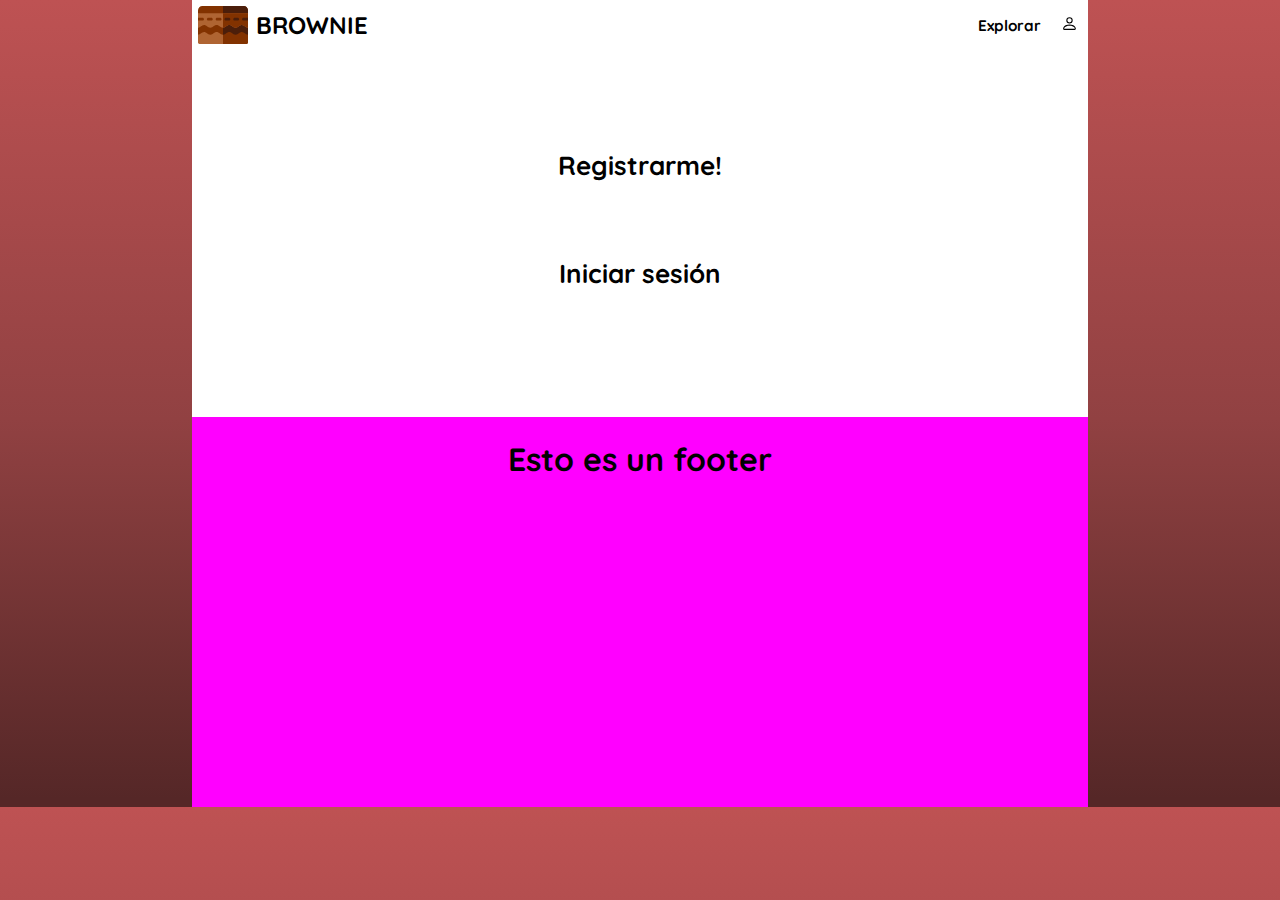
<file: index.html>
<!Doctype html>
<html lang="es">

<head>
    <meta charset="UTF-8">
    <meta http-equiv="X-UA-Compatible" content="IE=edge">
    <meta name="viewport" content="width=device-width, initial-scale=1.0">
    <title>Brownie</title>
    <link rel="preconnect" href="https://fonts.gstatic.com">
    <link href="https://fonts.googleapis.com/css2?family=Quicksand:wght@400;600&display=swap" rel="stylesheet">
    <link rel="stylesheet" href="css/style.css">
</head>

<body>
    <div class="bg-container">
        <div class="head ">
            <div class="left-head ">
                <a href="index.html">
                    <img src="img/brownie.svg">

                    <h3 style="margin-left: 5%;">BROWNIE</h3>
                </a>

            </div>
            <div class="right-head">
                <a href="explorar.html">
                    <h3>Explorar </h3>

                </a>
                <ul>
                    <li>
                        <a href="#"><img src="img/person.svg" alt=""></a>
                        <ul>
                            <li><a href="perfil.html">Perfil</a></li>
                            <li>
                                <a href="">Configuracion</a></li>
                            <li>
                                <a href="">Salir</a></li>
                        </ul>
                    </li>
                </ul>
            </div>
        </div>

        <div class="content">
            <div class="card-column-center">
                <a href="crearperfil.html">
                    <h1>Registrarme!</h1>
                </a>
                <br>
                <a href="iniciarsesion.html">
                    <h1>Iniciar sesión</h1>
                </a>
            </div>

        </div>
        <div class="footer">
            <h1>Esto es un footer</h1>
        </div>


    </div>





</body>

</html>
</file>
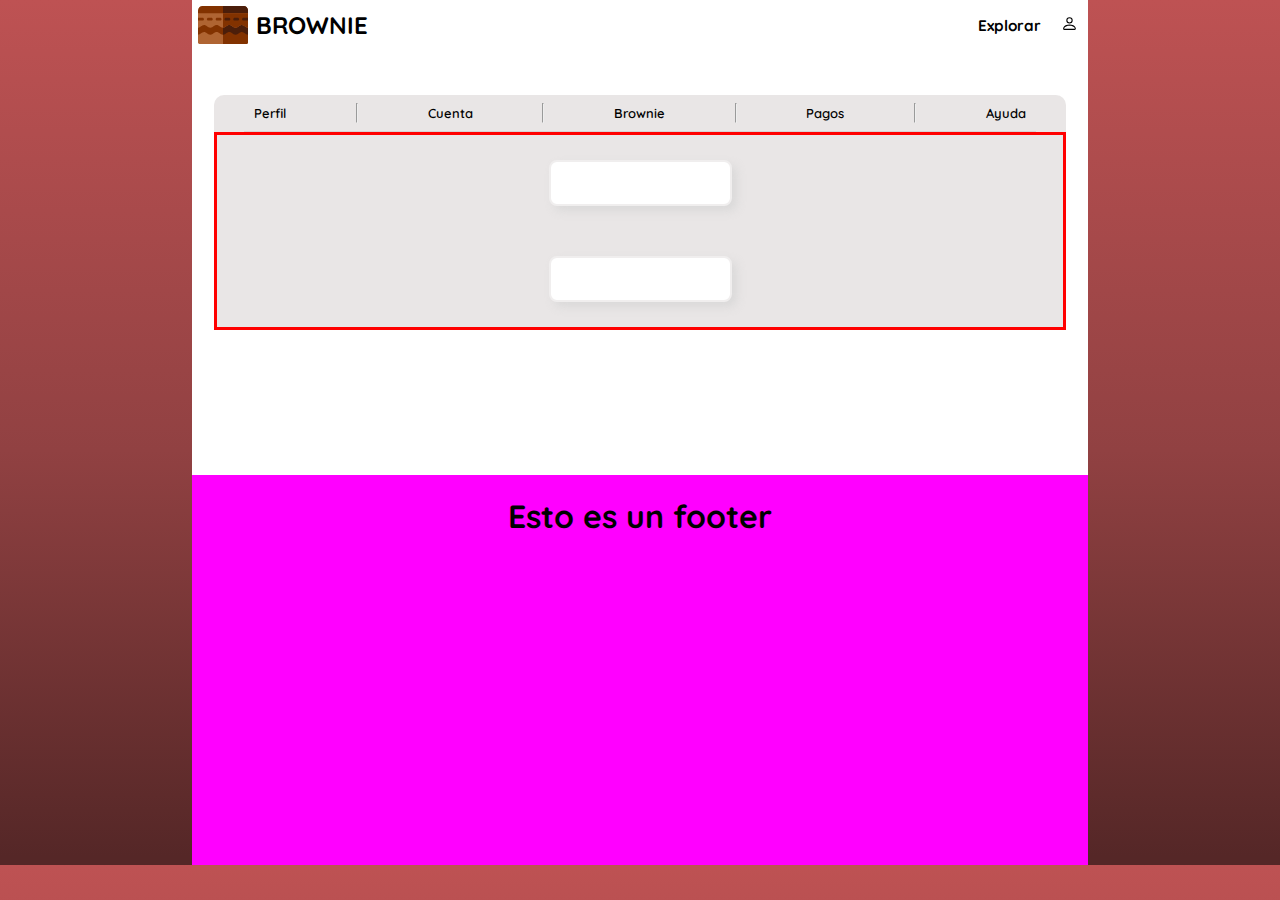
<file: config.html>
<!Doctype html>
<html lang="es">

<head>
    <meta charset="UTF-8">
    <meta http-equiv="X-UA-Compatible" content="IE=edge">
    <meta name="viewport" content="width=device-width, initial-scale=1.0">
    <title>Iniciar sesión</title>
    <link rel="preconnect" href="https://fonts.gstatic.com">
    <link href="https://fonts.googleapis.com/css2?family=Quicksand:wght@400;600&display=swap" rel="stylesheet">
    <link rel="stylesheet" href="css/style.css">
</head>

<body>
    <div class="bg-container">
        <div class="head ">
            <div class="left-head ">
                <a href="index.html">
                    <img src="img/brownie.svg">

                    <h3 style="margin-left: 5%;">BROWNIE</h3>
                </a>

            </div>
            <div class="right-head ">
                <a href="explorar.html">
                    <h3>Explorar </h3>

                </a>


                <ul>
                    <li>
                        <a href="#"><img src="img/person.svg" alt=""></a>
                        <ul>
                            <li><a href="perfil.html">Perfil</a></li>
                            <li>
                                <a href="">Configuracion</a></li>
                            <li>
                                <a href="">Salir</a></li>
                        </ul>
                    </li>
                </ul>

            </div>
        </div>
        <div class="content ">

            <div class="card-config  ">
                <div class="opc-config">
                    <a href="javascript:void(0);" onclick="mostrarPerfil()">Perfil</a>
                    <hr>
                    <a href="javascript:void(0);" onclick="mostrarCuenta()">Cuenta</a>
                    <hr>
                    <a href="javascript:void(0);" onclick="mostrarBrownie()">Brownie</a>
                    <hr>
                    <a href="javascript:void(0);" onclick="mostrarPagos()">Pagos</a>
                    <hr>
                    <a href="javascript:void(0);" onclick="mostrarAyuda()">Ayuda</a>

                </div>
                <!-- configuracion perfil -->
                <div id="perfil-show">
                    <div class="perfil-config border">
                        <input type="text">
                        <input type="text">
                    </div>
                </div>
                <!-- configuracion cuenta -->
                <div id="cuenta-show">
                    Cuenta
                </div>
                <!-- configuracion brownie -->
                <div id="brownie-show">
                    Brownie
                </div>
                <!-- configuracion pagos -->
                <div id="pagos-show">
                    Pagos
                </div>
                <!-- configuracion  ayuda-->
                <div id="ayuda-show">
                    Ayuda
                </div>

            </div>

        </div>

        <!-- Fin del contenido -->
        <div class="footer ">
            <h1>Esto es un footer</h1>
        </div>


    </div>
    <!-- script que controla los elementos mostrados en la configuracion -->
    <script>
        function mostrarPerfil() {
            document.getElementById('perfil-show').style.display = 'block'
            document.getElementById('cuenta-show').style.display = 'none'
            document.getElementById('brownie-show').style.display = 'none'
            document.getElementById('pagos-show').style.display = 'none'
            document.getElementById('ayuda-show').style.display = 'none'
        }

        function mostrarCuenta() {
            document.getElementById('cuenta-show').style.display = 'block'
            document.getElementById('perfil-show').style.display = 'none'
            document.getElementById('brownie-show').style.display = 'none'
            document.getElementById('pagos-show').style.display = 'none'
            document.getElementById('ayuda-show').style.display = 'none'
        }

        function mostrarBrownie() {
            document.getElementById('brownie-show').style.display = 'block'
            document.getElementById('perfil-show').style.display = 'none'
            document.getElementById('cuenta-show').style.display = 'none'
            document.getElementById('pagos-show').style.display = 'none'
            document.getElementById('ayuda-show').style.display = 'none'
        }

        function mostrarPagos() {
            document.getElementById('pagos-show').style.display = 'block'
            document.getElementById('perfil-show').style.display = 'none'
            document.getElementById('brownie-show').style.display = 'none'
            document.getElementById('cuenta-show').style.display = 'none'
            document.getElementById('ayuda-show').style.display = 'none'
        }

        function mostrarAyuda() {
            document.getElementById('ayuda-show').style.display = 'block'
            document.getElementById('perfil-show').style.display = 'none'
            document.getElementById('cuenta-show').style.display = 'none'
            document.getElementById('brownie-show').style.display = 'none'
            document.getElementById('pagos-show').style.display = 'none'
        }
    </script>
</body>

</html>
</file>
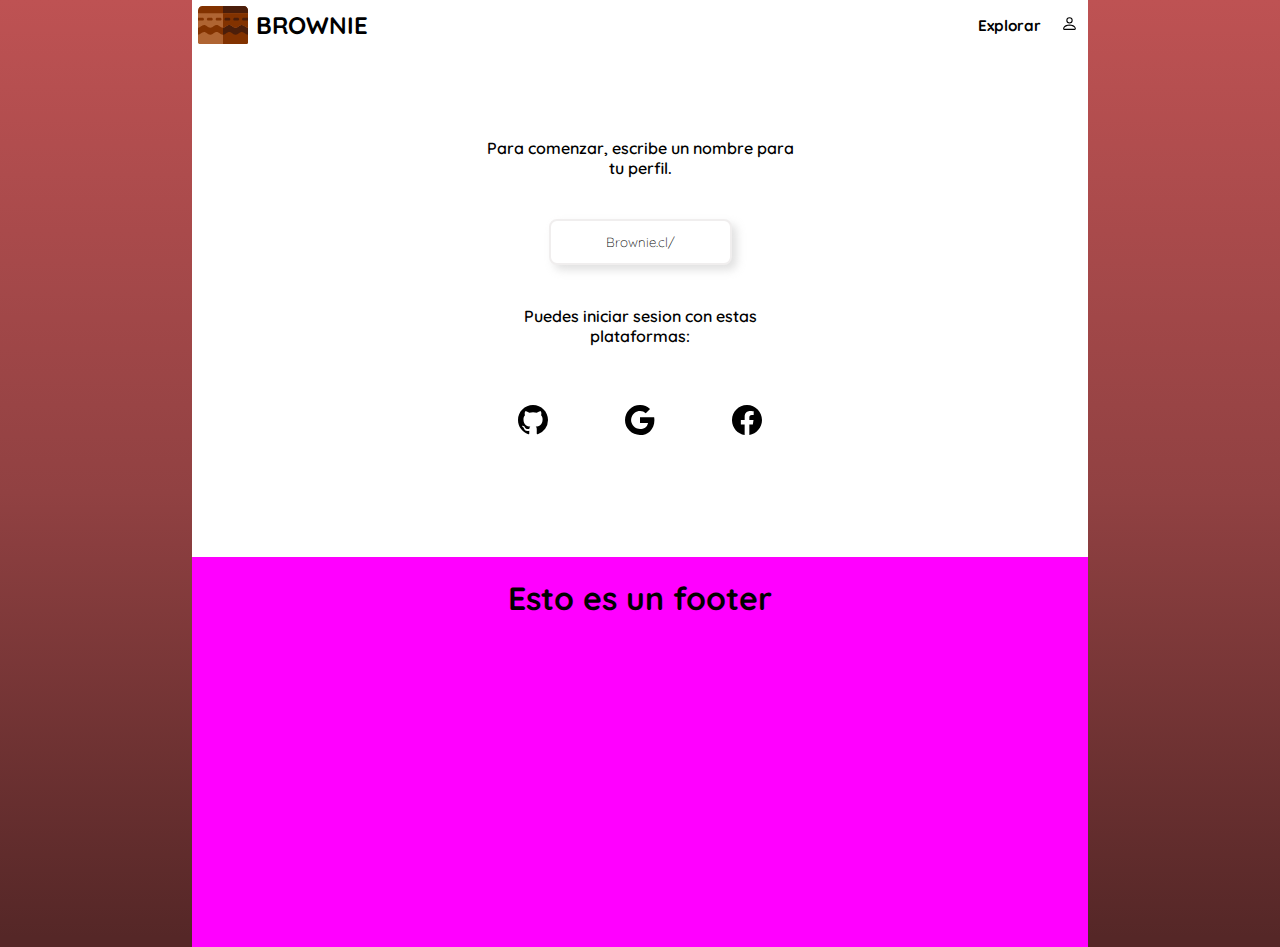
<file: crearperfil.html>
<!Doctype html>
<html lang="es">

<head>
    <meta charset="UTF-8">
    <meta http-equiv="X-UA-Compatible" content="IE=edge">
    <meta name="viewport" content="width=device-width, initial-scale=1.0">
    <title>Crear perfil</title>
    <link rel="preconnect" href="https://fonts.gstatic.com">
    <link href="https://fonts.googleapis.com/css2?family=Quicksand:wght@400;600&display=swap" rel="stylesheet">
    <link rel="stylesheet" href="css/style.css">
</head>

<body>
    <div class="bg-container">
        <div class="head ">
            <div class="left-head ">
                <a href="index.html">
                    <img src="img/brownie.svg">

                    <h3 style="margin-left: 5%;">BROWNIE</h3>
                </a>

            </div>
            <div class="right-head ">
                <a href="explorar.html">
                    <h3>Explorar </h3>

                </a>


                <ul>
                    <li>
                        <a href="#"><img src="img/person.svg" alt=""></a>
                        <ul>
                            <li><a href="perfil.html">Perfil</a></li>
                            <li>
                                <a href="">Configuracion</a></li>
                            <li>
                                <a href="">Salir</a></li>
                        </ul>
                    </li>
                </ul>

            </div>
        </div>

        <div class="content">
            <div class="card-column-center">
                <div class="crear-perfil">
                    <p>Para comenzar, escribe un nombre para tu perfil.</p>
                    <input value="Brownie.cl/" type="text">
                    <p> Puedes iniciar sesion con estas plataformas:</p>

                </div>
                <div class="cuentas">
                    <button title="Github"><img src="img/github.svg" alt=""></button>
                    <button title="Google"><img src="img/google.svg" alt=""></button>
                    <button title="Facebook"><img src="img/facebook.svg" alt=""></button>
                </div>

            </div>
        </div>
        <div class="footer">
            <h1>Esto es un footer</h1>
        </div>

    </div>



</body>

</html>
</file>
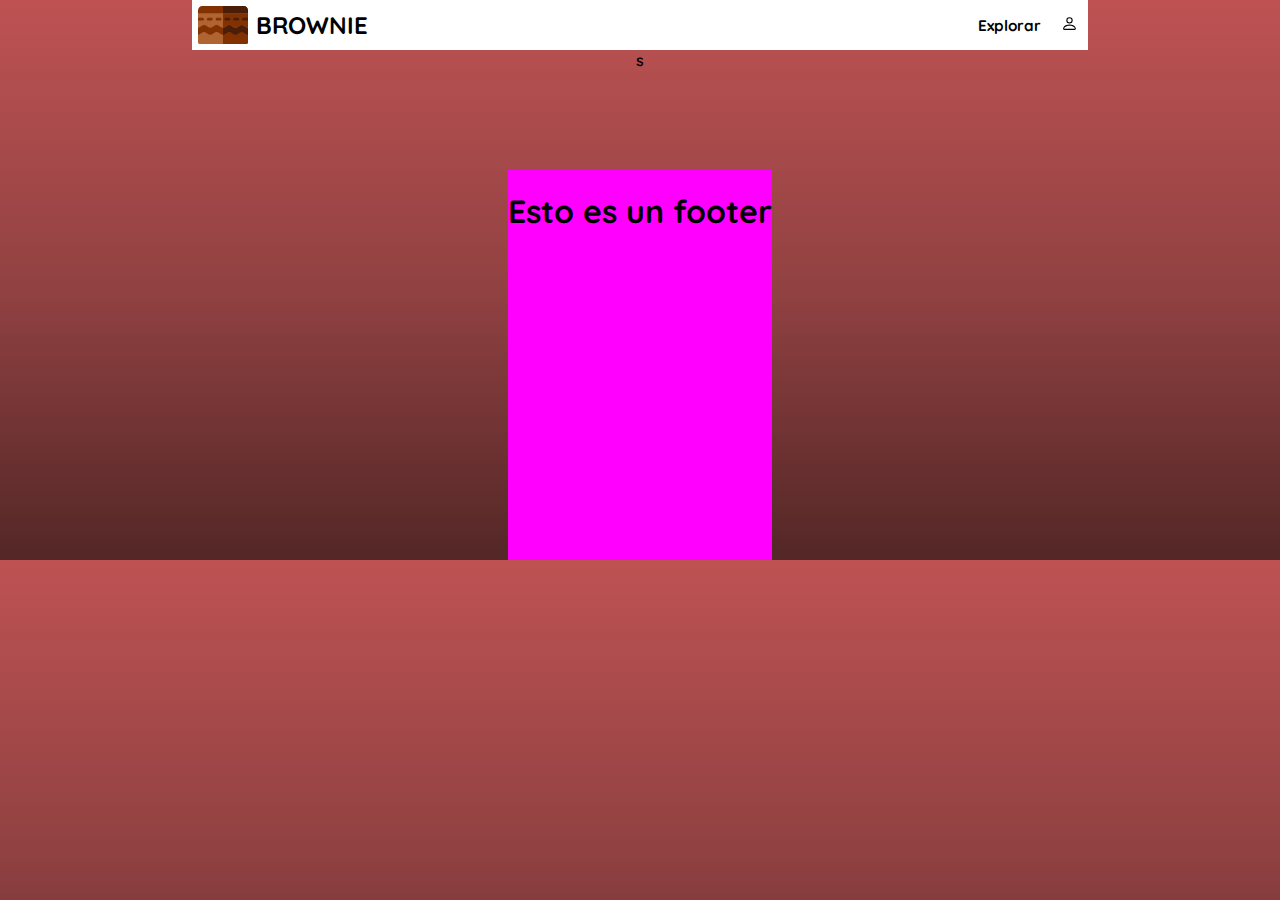
<file: explorar.html>
<!Doctype html>
<html lang="es">

<head>
    <meta charset="UTF-8">
    <meta http-equiv="X-UA-Compatible" content="IE=edge">
    <meta name="viewport" content="width=device-width, initial-scale=1.0">
    <title>Iniciar sesión</title>
    <link rel="preconnect" href="https://fonts.gstatic.com">
    <link href="https://fonts.googleapis.com/css2?family=Quicksand:wght@400;600&display=swap" rel="stylesheet">
    <link rel="stylesheet" href="css/style.css">
</head>

<body>
    <div class="bg-container">
        <div class="head ">
            <div class="left-head ">
                <a href="index.html">
                    <img src="img/brownie.svg">

                    <h3 style="margin-left: 5%;">BROWNIE</h3>
                </a>

            </div>
            <div class="right-head ">
                <a href="explorar.html">
                    <h3>Explorar </h3>

                </a>


                <ul>
                    <li>
                        <a href="#"><img src="img/person.svg" alt=""></a>
                        <ul>
                            <li><a href="perfil.html">Perfil</a></li>
                            <li>
                                <a href="">Configuracion</a></li>
                            <li>
                                <a href="">Salir</a></li>
                        </ul>
                    </li>
                </ul>

            </div>
        </div>



    </div>
    <div class="content">
        s
    </div>


    <div class="footer">
        <h1>Esto es un footer</h1>
    </div>
    </div>






</body>

</html>
</file>
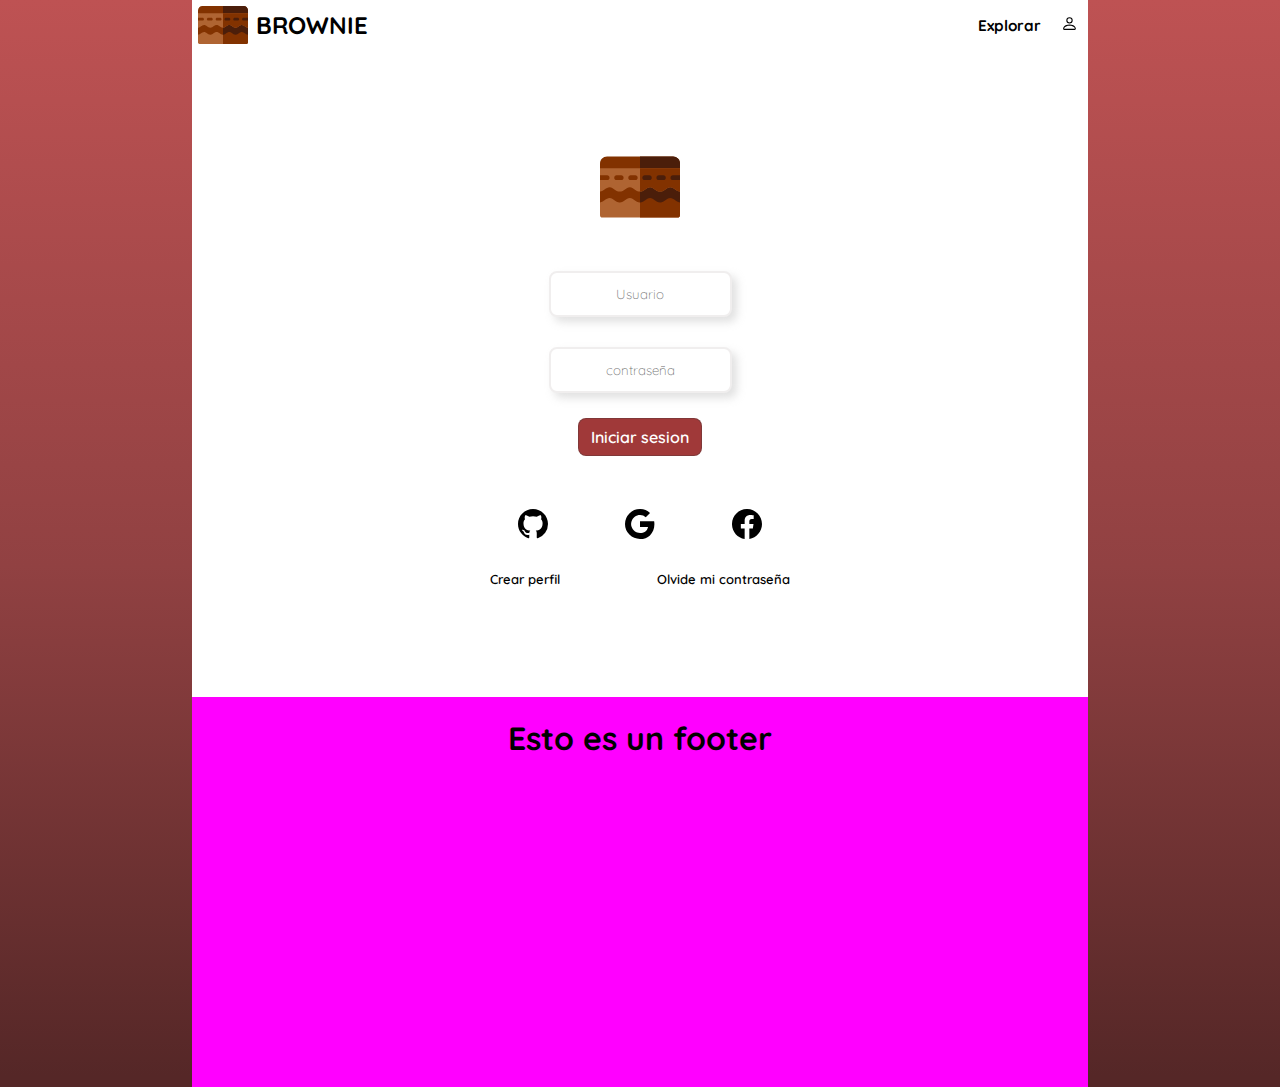
<file: iniciarsesion.html>
<!Doctype html>
<html lang="es">

<head>
    <meta charset="UTF-8">
    <meta http-equiv="X-UA-Compatible" content="IE=edge">
    <meta name="viewport" content="width=device-width, initial-scale=1.0">
    <title>Iniciar sesión</title>
    <link rel="preconnect" href="https://fonts.gstatic.com">
    <link href="https://fonts.googleapis.com/css2?family=Quicksand:wght@400;600&display=swap" rel="stylesheet">
    <link rel="stylesheet" href="css/style.css">
</head>

<body>
    <div class="bg-container">
        <div class="head ">
            <div class="left-head ">
                <a href="index.html">
                    <img src="img/brownie.svg">

                    <h3 style="margin-left: 5%;">BROWNIE</h3>
                </a>

            </div>
            <div class="right-head ">
                <a href="explorar.html">
                    <h3>Explorar </h3>

                </a>


                <ul>
                    <li>
                        <a href="#"><img src="img/person.svg" alt=""></a>
                        <ul>
                            <li><a href="perfil.html">Perfil</a></li>
                            <li>
                                <a href="">Configuracion</a></li>
                            <li>
                                <a href="">Salir</a></li>
                        </ul>
                    </li>
                </ul>

            </div>
        </div>


        <div class="content">


            <div class="card-column-center ">
                <div class="logo">
                    <img src="img/brownie.svg" alt="">
                </div>
                <div class="input-session">
                    <input type="text" name="" id="" name="input_user" placeholder="Usuario">

                    <input type="text" name="" id="" name="input_pass" placeholder="contraseña">

                    <button class="" name="btn_iniciarsesion">Iniciar sesion</button>


                </div>
                <div class="cuentas">
                    <button title="Github"><img src="img/github.svg" alt=""></button>
                    <button title="Google"><img src="img/google.svg" alt=""></button>
                    <button title="Facebook"><img src="img/facebook.svg" alt=""></button>
                </div>
                <div class="enlaces">

                    <a href="crearperfil.html">
                        Crear perfil
                    </a>
                    <a href="recuperarcontrasena.html">
                        Olvide mi contraseña
                    </a>

                </div>
            </div>


        </div>
        <div class="footer">
            <h1>Esto es un footer</h1>
        </div>

    </div>



</body>

</html>
</file>
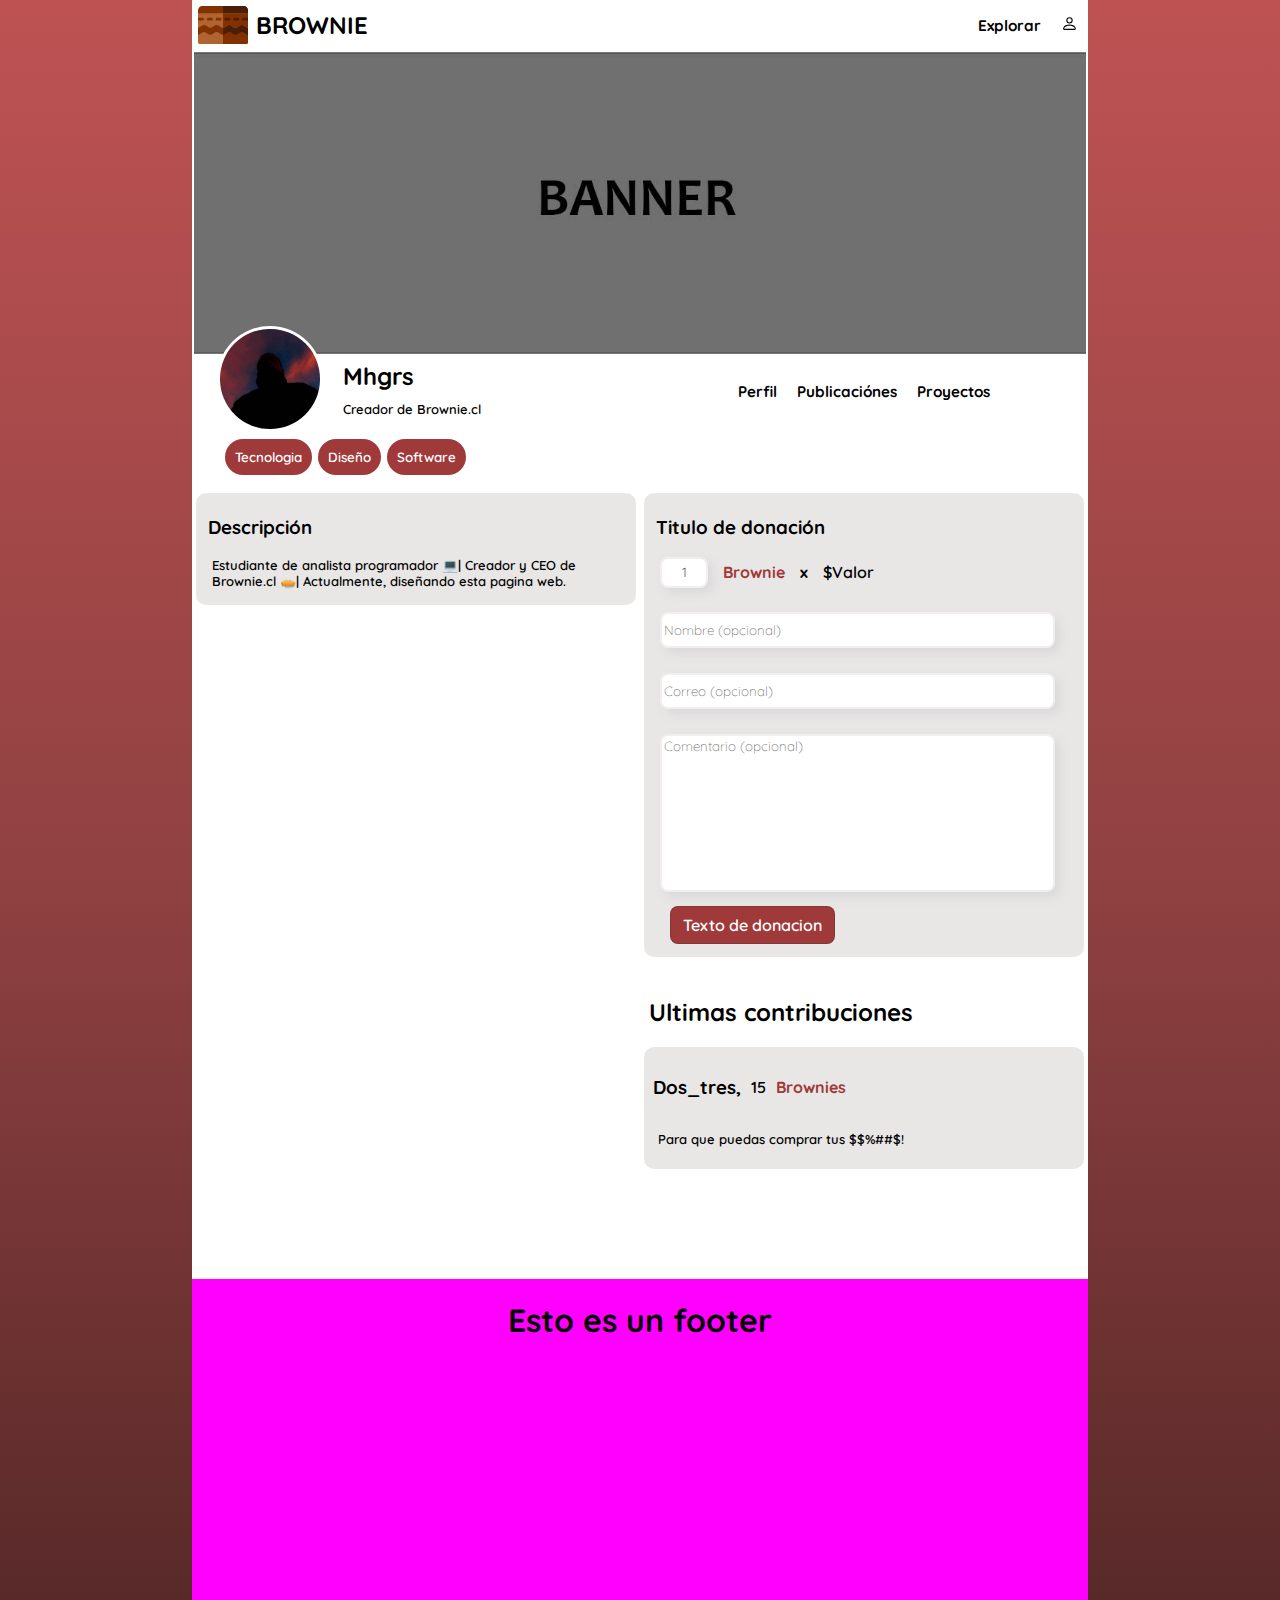
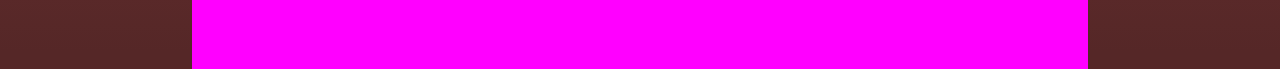
<file: perfil.html>
<!Doctype html>
<html lang="es">

<head>
    <meta charset="UTF-8">
    <meta http-equiv="X-UA-Compatible" content="IE=edge">
    <meta name="viewport" content="width=device-width, initial-scale=1.0">
    <title>Iniciar sesión</title>
    <link rel="preconnect" href="https://fonts.gstatic.com">
    <link href="https://fonts.googleapis.com/css2?family=Quicksand:wght@400;600&display=swap" rel="stylesheet">
    <link rel="stylesheet" href="css/style.css">
</head>

<body>
    <div class="bg-container">

        <div class="head ">
            <div class="left-head ">
                <a href="index.html">
                    <img src="img/brownie.svg">

                    <h3 style="margin-left: 5%;">BROWNIE</h3>
                </a>

            </div>
            <div class="right-head ">
                <a href="explorar.html">
                    <h3>Explorar </h3>

                </a>


                <ul>
                    <li>
                        <a href="#"><img src="img/person.svg" alt=""></a>
                        <ul>
                            <li><a href="perfil.html">Perfil</a></li>
                            <li>
                                <a href="config.html">Configuracion</a></li>
                            <li>
                                <a href="">Salir</a></li>
                        </ul>
                    </li>
                </ul>

            </div>
        </div>

        <!-- perfil -->
        <div class="content">
            <div class="banner-img ">
                <img src="img/Sin título-1.jpg" alt="">
            </div>
            <div class="container">
                <div class="container-info  ">
                    <div class="foto-nombre ">
                        <div class="foto-perfil">
                            <img src="img/42324391_319344712208459_2656985392007348224_n.jpg" alt="">
                        </div>
                        <div class="info-text ">
                            <h2>Mhgrs</h2>
                            <p style="font-size: small;">Creador de Brownie.cl</p>
                        </div>
                    </div>
                    <div class="categorias ">
                        <a href="">Tecnologia</a>
                        <a href="">Diseño</a>
                        <a href="">Software</a>
                    </div>
                </div>
                <div class="enlaces-perfil ">
                    <a href="">
                        <h3> Perfil</h3>
                    </a>
                    <a href="">
                        <h3>Publicaciónes</h3>
                    </a>
                    <a href="">
                        <h3>Proyectos</h3>
                    </a>
                </div>
            </div>
            <!-- contenido -->
            <div class="container " style="margin-top: 10px;">
                <!-- Descipcion -->
                <div class="card-content ">
                    <h3 style="margin-left: 2%;">Descripción</h3>
                    <p style="margin-left: 3%; margin-right: 3%; font-size:small;">
                        Estudiante de analista programador 💻| Creador y CEO de Brownie.cl 🥧| Actualmente, diseñando esta pagina web.
                    </p>
                </div>
                <!-- Donacion -->
                <div class="card-content ">
                    <h3 style="margin-left: 2%;">Titulo de donación</h3>
                    <div class="b-contenido ">
                        <div class="b-cantidad ">
                            <input type="text" value="1" style="width: 40px; height: 25px; margin-left: 0; margin-right: 15px;">
                            <h4 style="color: rgb(160, 57, 57)">Brownie</h4>
                            <h4 style="margin-left: 15px; margin-right: 15px;">x</h4>
                            <p>$Valor</p>
                        </div>
                        <div class="b-input ">
                            <input type="text" placeholder="Nombre (opcional)">
                            <input type="text" placeholder="Correo (opcional)">
                            <textarea name="" id="" placeholder="Comentario (opcional)"></textarea>
                        </div>
                        <button>Texto de donacion</button>
                    </div>
                </div>



            </div>
            <!-- Comentarios -->
            <div class="cont-comentarios ">
                <div class="right-comentarios">
                    <h2 style=" margin-left: 2%;">Ultimas contribuciones</h2>
                    <div class="card-content" style="padding: 2%; margin-bottom: 10px;">
                        <div class="titulo">
                            <h3>Dos_tres,</h3>
                            <p style="margin-left: 10px;"> 15 </p>
                            <h4 style="color: rgb(160, 57, 57); margin-left: 10px;">Brownies</h4>
                        </div>
                        <p style="font-size: small; margin-left: 1%;">Para que puedas comprar tus $$%##$! </p>
                    </div>


                </div>

            </div>







        </div>














        <!-- Fin del contenido -->
        <div class="footer ">
            <h1>Esto es un footer</h1>
        </div>


    </div>



</body>

</html>
</file>
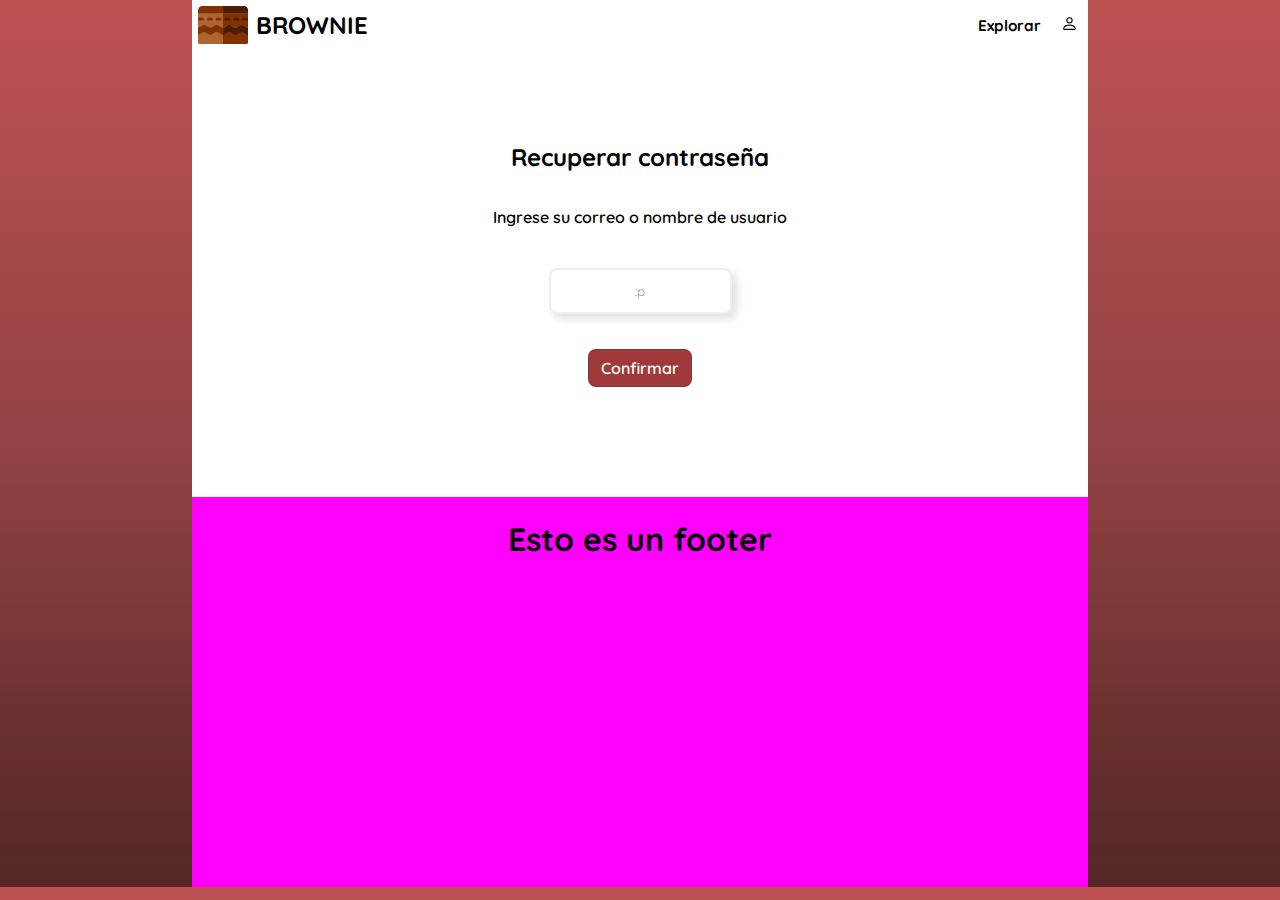
<file: recuperarcontrasena.html>
<!Doctype html>
<html lang="es">

<head>
    <meta charset="UTF-8">
    <meta http-equiv="X-UA-Compatible" content="IE=edge">
    <meta name="viewport" content="width=device-width, initial-scale=1.0">
    <title>Iniciar sesión</title>
    <link rel="preconnect" href="https://fonts.gstatic.com">
    <link href="https://fonts.googleapis.com/css2?family=Quicksand:wght@400;600&display=swap" rel="stylesheet">
    <link rel="stylesheet" href="css/style.css">
</head>

<body>
    <div class="bg-container">
        <div class="head ">
            <div class="left-head ">
                <a href="index.html">
                    <img src="img/brownie.svg">

                    <h3 style="margin-left: 5%;">BROWNIE</h3>
                </a>

            </div>
            <div class="right-head">
                <a href="explorar.html">
                    <h3>Explorar </h3>

                </a>


                <ul>
                    <li>
                        <a href="#"><img src="img/person.svg" alt=""></a>
                        <ul>
                            <li><a href="perfil.html">Perfil</a></li>
                            <li>
                                <a href="">Configuracion</a></li>
                            <li>
                                <a href="">Salir</a></li>
                        </ul>
                    </li>
                </ul>

            </div>
        </div>

        <div class="content">
            <div class="card-column-center">
                <h2>Recuperar contraseña</h2>
                <p>Ingrese su correo o nombre de usuario</p>
                <input type="text" placeholder=":p">
                <button>Confirmar</button>
            </div>



        </div>
        <div class="footer">
            <h1>Esto es un footer</h1>
        </div>

    </div>



</body>

</html>
</file>
<file: css/style.css>
/* Este css esta siendo creado con la intencion de poder seruna estructura
 generica para la creacion del citio provisioriamente llamado "Brownie.cl" */

@import url('https://fonts.googleapis.com/css2?family=Quicksand:wght@400;600&display=swap');

/* Etiquetas */

.right-head ul {
    background-color: white;
    list-style: none;
    margin: 0;
    padding: 0;
    width: fit-content;
}

.right-head ul a {
    display: block;
    text-decoration: none;
    font-weight: 400;
    font-size: 15px;
    padding: 10px;
}

.right-head ul ul {
    display: none;
    position: absolute;
    top: 100%;
    left: -80px;
    padding: 0;
}

.right-head ul li:hover>ul {
    display: block;
    box-shadow: 8px 8px 8px rgba(0, 0, 0, 0.39);
}

.right-head ul li {
    position: relative;
    float: right;
    margin: 0;
    padding: 0;
}

html,
body {
    height: auto;
    padding: 0;
    margin: 0;
}

input {
    border: 2px solid rgb(240, 238, 238);
    border-radius: 8px;
    margin: 25px;
    box-shadow: 5px 5px 8px rgba(211, 211, 211, 0.692);
    font-family: 'Quicksand', sans-serif;
    font-weight: 300;
    outline: none;
    width: 175px;
    height: 40px;
    text-align: center;
}

a {
    padding: 10px;
    font-size: small;
}

a:link,
a:visited {
    text-decoration: none;
    color: black;
}

a:hover {
    color: lightcoral;
}

button:active {
    background-color: lightcoral;
}

button:hover {
    background-color: rgb(180, 75, 75);
}

button {
    border: 1px solid #3837374d;
    border-radius: 8px;
    padding: 8px;
    padding-left: 12px;
    padding-right: 12px;
    margin: 10px;
    font-size: medium;
    font-family: 'Quicksand', sans-serif;
    font-weight: 600;
    outline: none;
    background-color: rgb(160, 57, 57);
    color: white;
}

body {
    font-family: 'Quicksand', sans-serif;
    font-size: medium;
    font-weight: 600;
    display: flex;
    flex-direction: column;
    align-items: center;
    margin: 0px;
    padding: 0px;
}


/* CONTENEDORES */

.border {
    border: 3px solid red;
}

.bg-container {
    background-color: white;
    width: 100%;
    height: 100%;
    display: grid;
    max-width: 1200px;
    grid-template-rows: auto 1fr auto;
}

.head {
    display: flex;
    justify-content: space-between;
    align-items: center;
    height: 50px;
}

.left-head a {
    display: flex;
    align-items: center;
    justify-content: center;
}

.left-head a img {
    width: 35px;
}

.right-head {
    display: flex;
    justify-content: center;
    align-items: center;
}

.right-head a img {
    width: 17px;
}

.content {
    display: flex;
    flex-direction: column;
    justify-content: center;
    align-items: center;
    width: 100%;
    height: 100%;
}

.card-column-center {
    margin-top: 8%;
    width: 320px;
    display: flex;
    flex-direction: column;
    justify-content: center;
    align-items: center;
}

.logo {
    margin-top: 25px;
}

.footer {
    height: 390px;
    margin-top: 100px;
    background-color: magenta;
    text-align: center;
}


/* CONTENEDORES INICIAR SESIÓN */

.input-session {
    display: flex;
    flex-direction: column;
    justify-content: center;
    align-items: center;
    margin-top: 25px;
}

.input-session input {
    margin: 15px;
}

.enlaces {
    width: 100%;
    display: flex;
    justify-content: space-between;
}

.crear-perfil {
    display: flex;
    flex-direction: column;
    justify-content: center;
    align-items: center;
    text-align: center;
}

.cuentas {
    margin-top: 25px;
    display: flex;
    justify-content: space-between;
    width: 100%;
}

.cuentas button {
    border: 0;
    background-color: rgba(255, 255, 255, 0);
    width: 100%;
}

.cuentas button img {
    width: 30px;
}

.footer {
    height: 390px;
    margin-top: 100px;
    background-color: magenta;
}

.banner-img {
    max-width: 1200px;
    max-height: 400px;
    padding: 2px;
}

.banner-img img {
    height: 100%;
    width: 100%;
    object-fit: cover;
    object-position: center;
}

.foto-perfil {
    position: relative;
    width: fit-content;
    left: 25px;
    bottom: 30px;
}

.foto-perfil img {
    border: 3px solid rgb(255, 255, 255);
    width: 100px;
    border-radius: 100%;
}

.foto-nombre {
    display: flex;
    width: fit-content;
    height: 80px;
}

.container {
    width: 100%;
    display: grid;
}

.info-text {
    margin-left: 45px;
}

.container-info {
    display: flex;
    flex-direction: column;
}

.info-text h2 {
    margin-top: 5px;
    margin-bottom: 0;
}

.info-text p {
    margin-top: 10px;
}

.enlaces-perfil {
    margin-top: 15px;
    display: flex;
    height: fit-content;
    justify-content: center;
}

.categorias {
    margin-left: 30px;
    display: grid;
    grid-template-columns: min-content min-content min-content;
}

.categorias a {
    background-color: rgb(160, 57, 57);
    border-radius: 25px;
    color: rgb(255, 255, 255);
    width: fit-content;
    height: fit-content;
    margin: 3px;
    font-size: smaller;
}

.card-content {
    background-color: rgba(187, 179, 179, 0.329);
    border-radius: 10px;
    margin: 1%;
    height: fit-content;
    padding: 3px;
}

.card-config {
    background-color: rgba(187, 179, 179, 0.329);
    border-radius: 10px;
    margin: 5%;
    width: 95%;
}

.b-contenido {
    margin-left: 3%;
    margin-right: 3%;
}

.b-contenido img {
    width: 25px;
}

.b-cantidad {
    display: flex;
    align-items: center;
    height: 30px;
}

.b-input input {
    margin-left: 0;
    margin-right: 0;
    width: 95%;
    height: 30px;
    margin-bottom: 0px;
    text-align: start;
}

.b-input textarea {
    border-radius: 8px;
    height: 150px;
    width: 95%;
    border: 2px solid rgb(240, 238, 238);
    margin-top: 25px;
    resize: none;
    box-shadow: 5px 5px 8px rgba(211, 211, 211, 0.692);
    font-family: 'Quicksand', sans-serif;
    font-weight: 300;
    outline: none;
}

.right-comentarios {
    width: 100%;
}

.titulo {
    display: flex;
    align-items: center;
}

.cont-comentarios {
    margin-top: 15px;
    display: flex;
    width: 100%;
    justify-content: flex-end;
}


/* Configuracion de de la cuenta */

.opc-config {
    display: flex;
    justify-content: center;
    margin-left: 30px;
    margin-right: 30px;
    border-bottom: 1px solid rgba(0, 0, 0, 0.082);
}

#perfil-show {
    display: block;
}

#cuenta-show {
    display: none;
}

#brownie-show {
    display: none;
}

#pagos-show {
    display: none;
}

#ayuda-show {
    display: none;
}

.perfil-config {
    display: flex;
    flex-direction: column;
    align-items: center;
    justify-content: center;
}


/* contenido de la ocnfiguracion */

@media screen and (min-width: 500px) {
    .rigth-head a img {
        width: 25px;
        margin-right: 5px;
    }
    ul ul {
        left: -65px;
    }
}

@media screen and (min-width: 800px) {
    .right-comentarios {
        width: 50%;
    }
    body {
        background: linear-gradient(0deg, rgba(85, 39, 39, 1) 1%, rgba(145, 65, 66, 1) 48%, rgba(190, 82, 83, 1) 100%);
    }
    .bg-container {
        width: 70%;
    }
    .left-head a img {
        width: 50px;
    }
    .left-head a h3 {
        font-size: x-large;
    }
    .rigth-head a img {
        width: 30px;
        margin-left: 25px;
    }
    .enlaces-perfil {
        margin-top: 0px;
    }
    .container {
        grid-template-columns: 1fr 1fr;
    }
    ul ul {
        left: -40px;
    }
}
</file>
